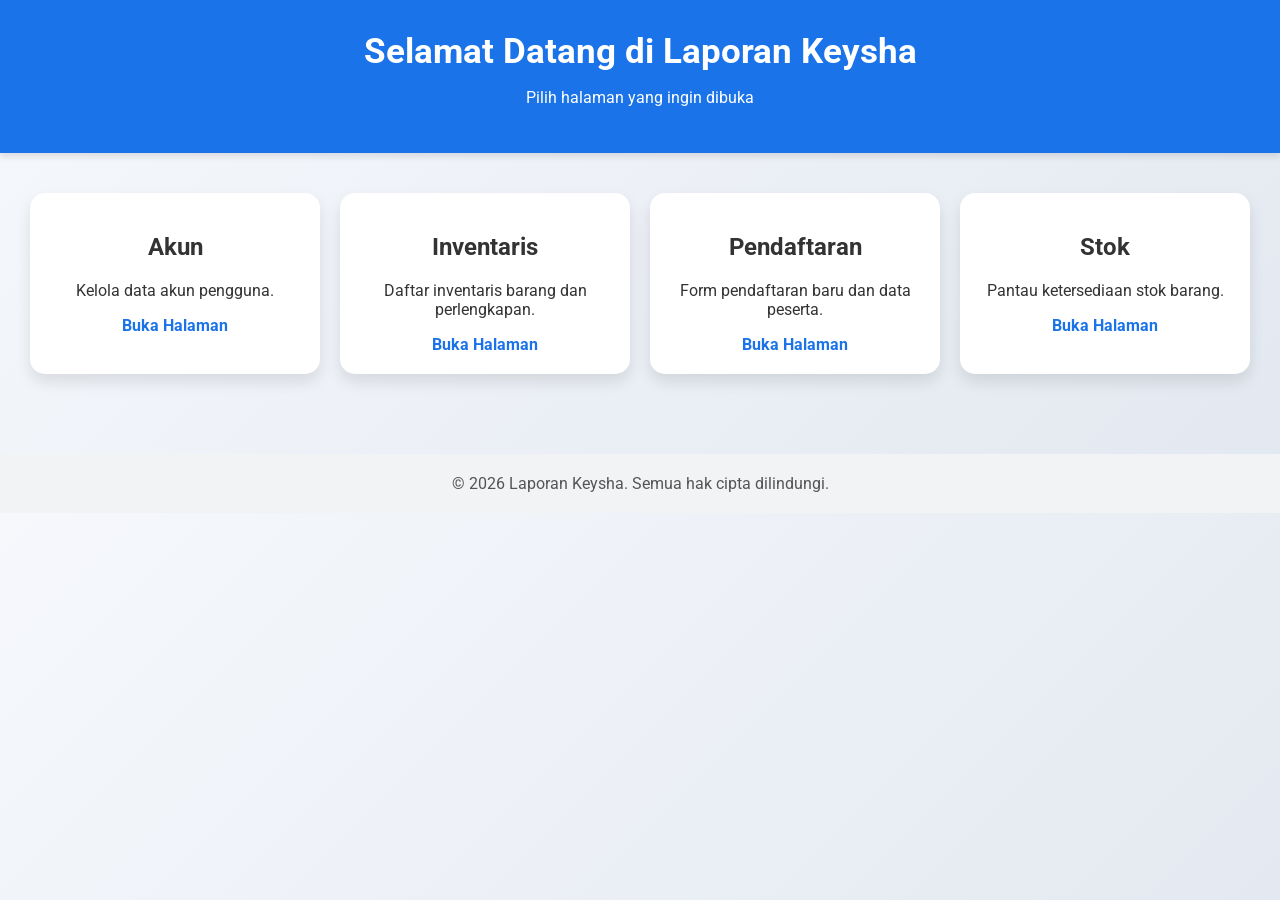
<file: index.html>
<!DOCTYPE html>
<html lang="id">
<head>
    <meta charset="UTF-8">
    <title>Laporan Keysha</title>
    <link href="https://fonts.googleapis.com/css2?family=Roboto:wght@400;700&display=swap" rel="stylesheet">
    <style>
        body {
            font-family: 'Roboto', sans-serif;
            margin: 0;
            background: linear-gradient(135deg, #f6f8fc, #e2e8f0);
            color: #333;
        }
        header {
            background-color: #1a73e8;
            color: white;
            padding: 30px;
            text-align: center;
            box-shadow: 0 4px 6px rgba(0,0,0,0.1);
        }
        header h1 {
            margin: 0;
            font-size: 2.2em;
        }
        .container {
            display: flex;
            flex-wrap: wrap;
            justify-content: center;
            padding: 40px 20px;
            gap: 20px;
        }
        .card {
            background-color: white;
            width: 250px;
            padding: 20px;
            border-radius: 15px;
            box-shadow: 0 8px 15px rgba(0,0,0,0.1);
            text-align: center;
            transition: transform 0.2s, box-shadow 0.2s;
        }
        .card:hover {
            transform: translateY(-5px);
            box-shadow: 0 12px 20px rgba(0,0,0,0.15);
        }
        .card a {
            display: block;
            margin-top: 15px;
            text-decoration: none;
            color: #1a73e8;
            font-weight: bold;
        }
        .card a:hover {
            text-decoration: underline;
        }
        footer {
            text-align: center;
            padding: 20px;
            background-color: #f1f3f5;
            margin-top: 40px;
            color: #555;
        }
    </style>
</head>
<body>
    <header>
        <h1>Selamat Datang di Laporan Keysha</h1>
        <p>Pilih halaman yang ingin dibuka</p>
    </header>

    <div class="container">
        <div class="card">
            <h2>Akun</h2>
            <p>Kelola data akun pengguna.</p>
            <a href="akun.html">Buka Halaman</a>
        </div>
        <div class="card">
            <h2>Inventaris</h2>
            <p>Daftar inventaris barang dan perlengkapan.</p>
            <a href="inventaris.html">Buka Halaman</a>
        </div>
        <div class="card">
            <h2>Pendaftaran</h2>
            <p>Form pendaftaran baru dan data peserta.</p>
            <a href="pendaftaran.html">Buka Halaman</a>
        </div>
        <div class="card">
            <h2>Stok</h2>
            <p>Pantau ketersediaan stok barang.</p>
            <a href="stok.html">Buka Halaman</a>
        </div>
    </div>

    <footer>
        &copy; 2026 Laporan Keysha. Semua hak cipta dilindungi.
    </footer>
</body>
</html>
</file>
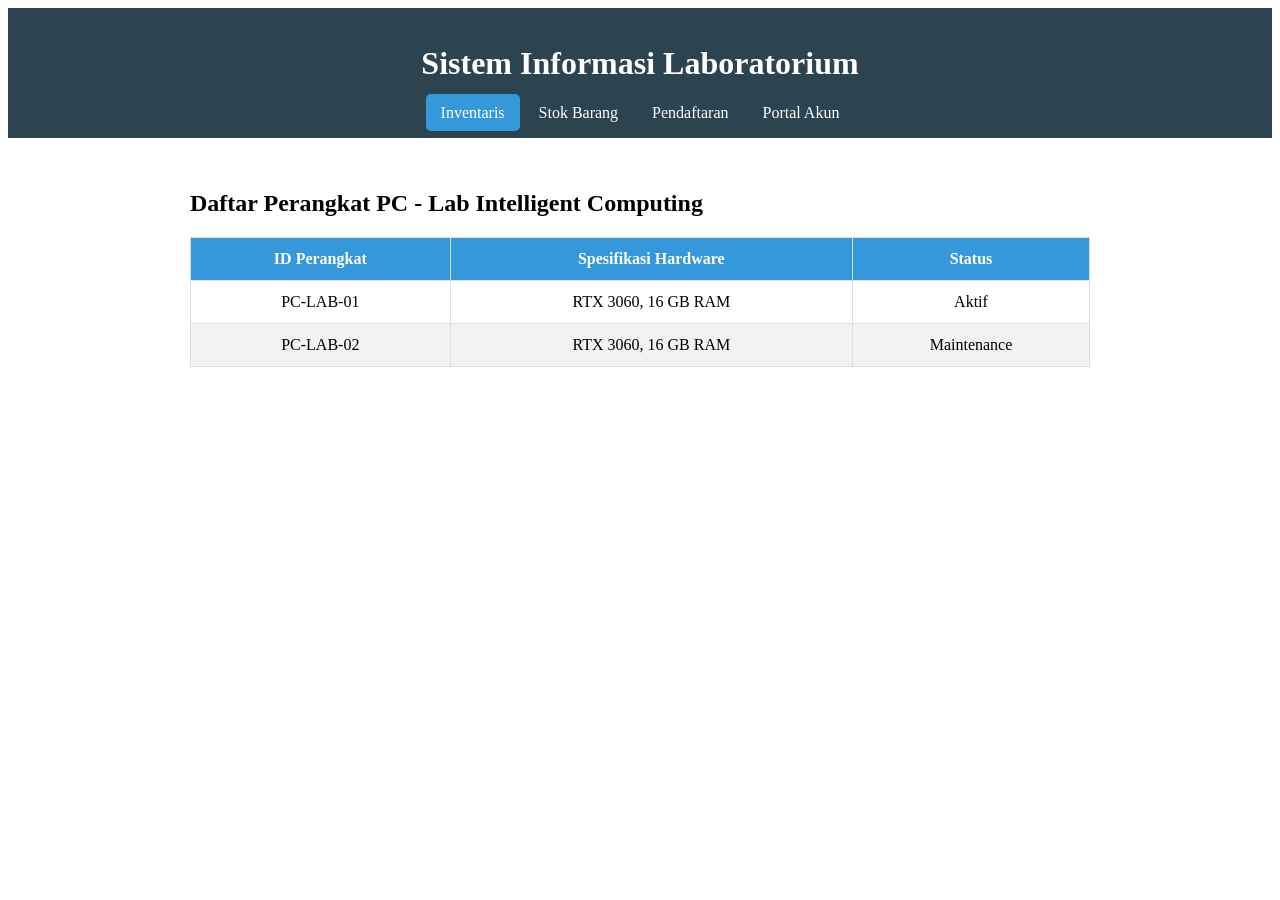
<file: inventaris.html>
<!--- KeyshaIvanNurinhadi_202432029 -->
<!DOCTYPE html>
<html lang="id">
<head>
    <meta charset="UTF-8">
    <meta name="viewport" content="width=device-width, initial-scale=1.0">

    <title>Inventaris Laboratorium</title>

    <link rel="stylesheet" href="style1.css">
</head>

<body>

    <header>
        <h1>Sistem Informasi Laboratorium</h1>

        <nav>
            <a class="active" href="inventaris.html">Inventaris</a>
            <a href="stok.html">Stok Barang</a>
            <a href="pendaftaran.html">Pendaftaran</a>
            <a href="akun.html">Portal Akun</a>
        </nav>
    </header>

    <main>

        <h2>Daftar Perangkat PC - Lab Intelligent Computing</h2>

        <table>

            <thead>
                <tr>
                    <th>ID Perangkat</th>
                    <th>Spesifikasi Hardware</th>
                    <th>Status</th>
                </tr>
            </thead>

            <tbody>

                <tr>
                    <td>PC-LAB-01</td>
                    <td>RTX 3060, 16 GB RAM</td>
                    <td>Aktif</td>
                </tr>

                <tr>
                    <td>PC-LAB-02</td>
                    <td>RTX 3060, 16 GB RAM</td>
                    <td>Maintenance</td>
                </tr>

            </tbody>

        </table>

    </main>

</body>
</html>
</file>
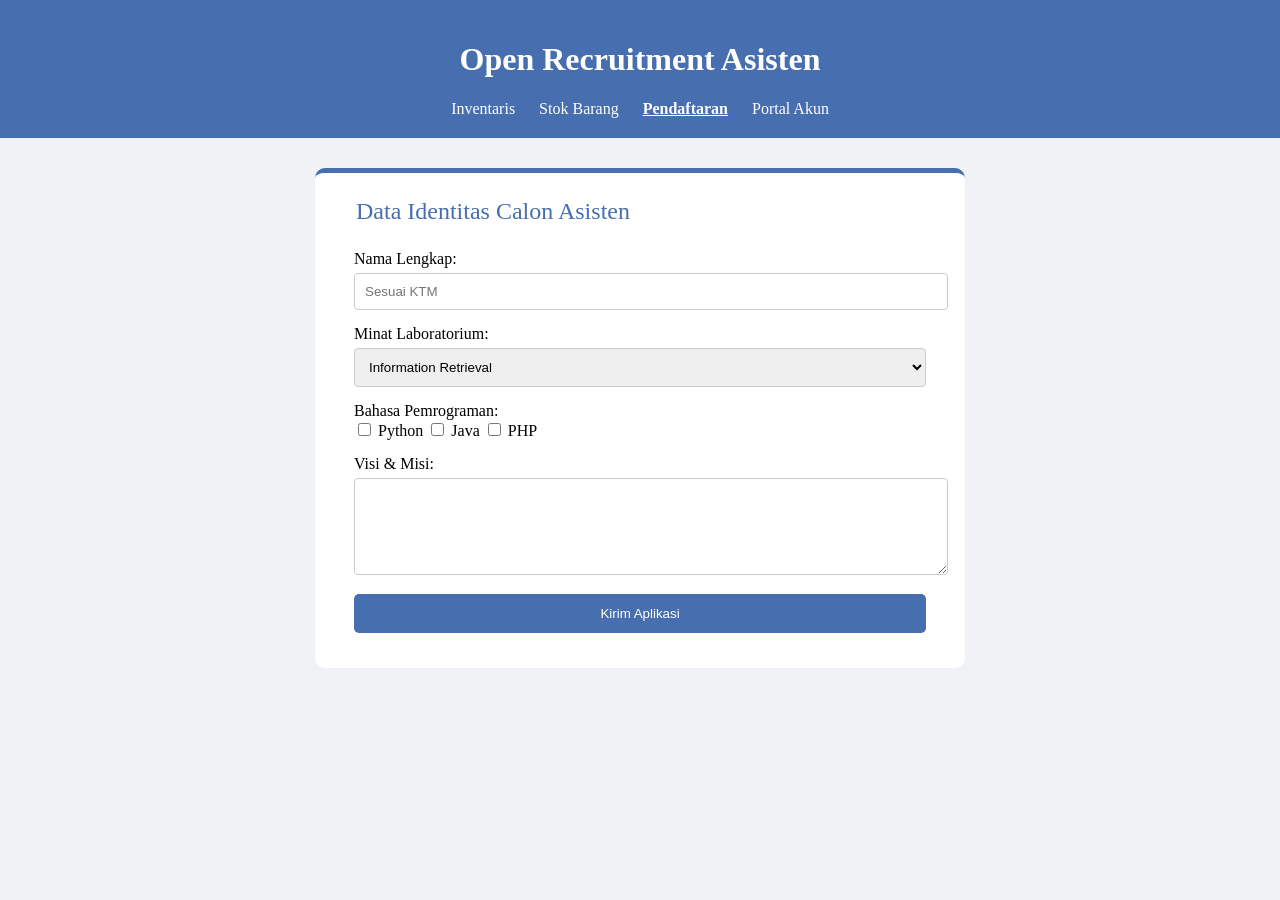
<file: pendaftaran.html>
<!--- KeyshaIvanNurinhadi_202432029 -->
<!DOCTYPE html>
<html lang="id">
<head>

    <meta charset="UTF-8">
    <meta name="viewport" content="width=device-width, initial-scale=1.0">

    <title>Lab ITPLN - Pendaftaran</title>

    <link rel="stylesheet" href="style3.css">

</head>

<body>

    <header>

        <h1>Open Recruitment Asisten</h1>

        <nav>
            <a href="inventaris.html">Inventaris</a>
            <a href="stok.html">Stok Barang</a>
            <a class="active" href="pendaftaran.html">Pendaftaran</a>
            <a href="akun.html">Portal Akun</a>
        </nav>

    </header>

    <main>

        <form class="reg-form">

            <fieldset>

                <legend>Data Identitas Calon Asisten</legend>

                <div class="form-group">
                    <label>Nama Lengkap:</label>

                    <input type="text" placeholder="Sesuai KTM">
                </div>

                <div class="form-group">
                    <label>Minat Laboratorium:</label>

                    <select>
                        <option>Information Retrieval</option>
                        <option>Software Engineering</option>
                        <option>Intelligent Computing</option>
                    </select>
                </div>

                <div class="form-group">

                    <label>Bahasa Pemrograman:</label><br>

                    <input type="checkbox"> Python
                    <input type="checkbox"> Java
                    <input type="checkbox"> PHP

                </div>

                <div class="form-group">

                    <label>Visi & Misi:</label><br>

                    <textarea rows="5"></textarea>

                </div>

                <button type="submit">
                    Kirim Aplikasi
                </button>

            </fieldset>

        </form>

    </main>

</body>
</html>
</file>
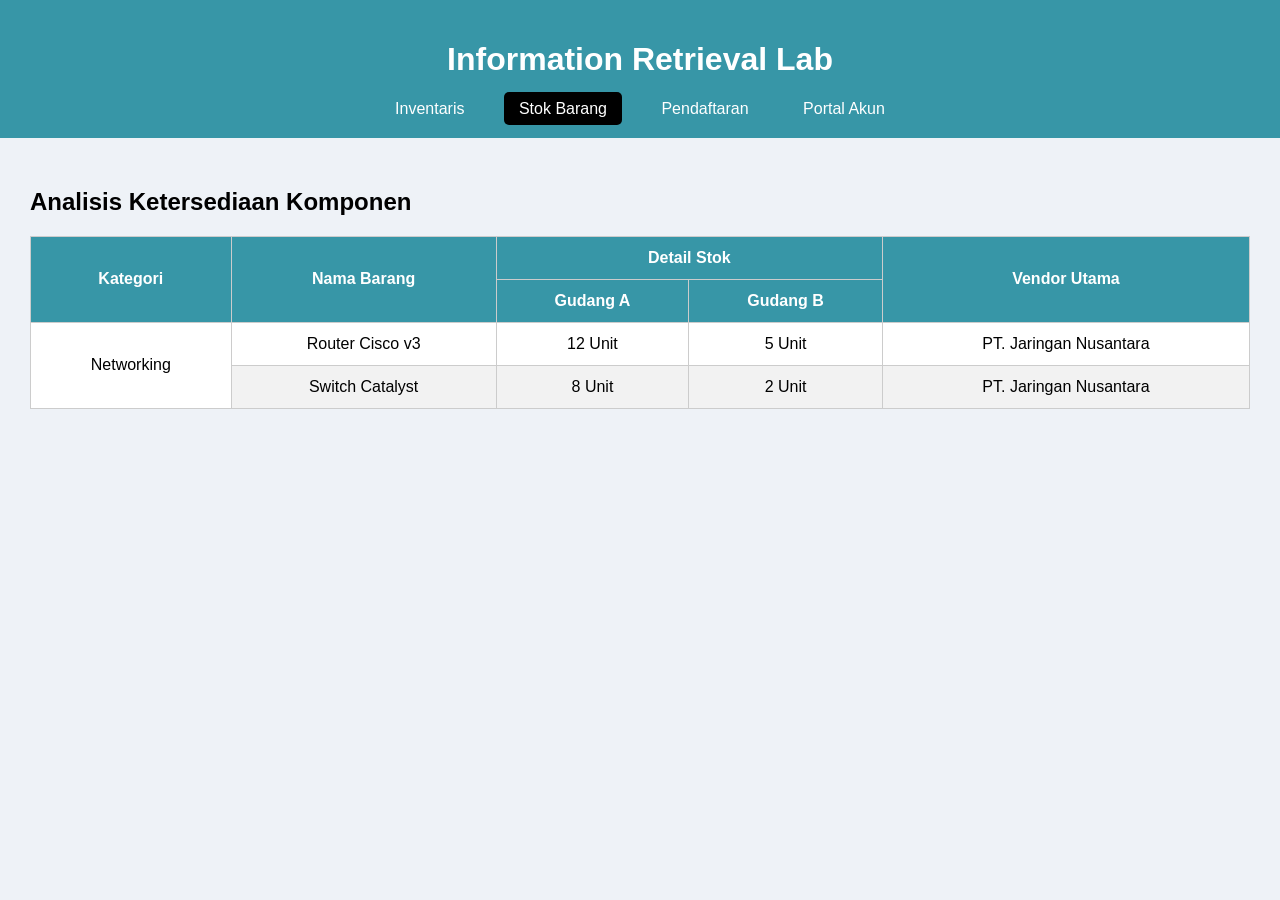
<file: stok.html>
<!--- KeyshaIvanNurinhadi_202432029 -->
<!DOCTYPE html>
<html lang="id">
<head>

    <meta charset="UTF-8">
    <meta name="viewport" content="width=device-width, initial-scale=1.0">

    <title>Lab ITPLN - Stok Barang</title>

    <link rel="stylesheet" href="style2.css">

</head>

<body>

    <header>

        <h1>Information Retrieval Lab</h1>

        <nav>
            <a href="inventaris.html">Inventaris</a>
            <a class="active" href="stok.html">Stok Barang</a>
            <a href="pendaftaran.html">Pendaftaran</a>
            <a href="akun.html">Portal Akun</a>
        </nav>

    </header>

    <main>

        <h2 style="text-align: left;">
        Analisis Ketersediaan Komponen
        </h2>
        <table class="styled-table">

            <thead>

                <tr>
                    <th rowspan="2">Kategori</th>
                    <th rowspan="2">Nama Barang</th>
                    <th colspan="2">Detail Stok</th>
                    <th rowspan="2">Vendor Utama</th>
                </tr>

                <tr>
                    <th>Gudang A</th>
                    <th>Gudang B</th>
                </tr>

            </thead>

            <tbody>

                <tr>
                    <td rowspan="2">Networking</td>
                    <td>Router Cisco v3</td>
                    <td>12 Unit</td>
                    <td>5 Unit</td>
                    <td>PT. Jaringan Nusantara</td>
                </tr>

                <tr>
                    <td>Switch Catalyst</td>
                    <td>8 Unit</td>
                    <td>2 Unit</td>
                    <td>PT. Jaringan Nusantara</td>
                </tr>

            </tbody>

        </table>

    </main>

</body>
</html>
</file>
<file: style1.css>
/* KeyshaIvanNurinhadi_202432029 */
 --- IGNORE ---
body {
    font-family: 'Segoe UI', Tahoma, Geneva, Verdana, sans-serif;
    background: #f4f7f6;
    margin: 0;
}

header {
    background: #2c4450;
    color: white;
    padding: 1rem;
    text-align: center;
}

nav {
    margin-top: 10px;
}

nav a {
    color: white;
    text-decoration: none;
    padding: 10px 15px;
}

nav a.active {
    background: #3498db;
    border-radius: 5px;
}

main {
    padding: 2rem;
    max-width: 900px;
    margin: auto;
}

table {
    width: 100%;
    border-collapse: collapse;
    background: white;
}

th,
td {
    border: 1px solid #ddd;
    padding: 12px;
    text-align: center;
}

th {
    background-color: #3498db;
    color: white;
}

tr:nth-child(even) {
    background-color: #f2f2f2;
}
</file>
<file: style3.css>
/* KeyshaIvanNurinhadi_202432029 */
body {
    background-color: #f0f2f5;
    font-family: 'Verdana';
    margin: 0;
}

header {
    background-color: #476EAE;
    color: white;
    text-align: center;
    padding: 20px;
}

nav {
    margin-top: 10px;
}

nav a {
    color: white;
    text-decoration: none;
    margin: 10px;
}

nav a.active {
    color: white;
    font-weight: bold;
    text-decoration: underline;
}

main {
    display: flex;
    justify-content: center;
    align-items: center;
    padding: 30px;
}

.reg-form {
    background: white;
    padding: 25px;
    border-radius: 10px;
    width: 100%;
    max-width: 600px;
    border-top: 5px solid #476EAE;
}

fieldset {
    border: none;
}

legend {
    font-size: 1.5em;
    color: #476EAE;
    margin-bottom: 20px;
}

.form-group {
    margin-bottom: 15px;
}

input[type="text"],
select,
textarea {
    width: 100%;
    padding: 10px;
    margin-top: 5px;
    border: 1px solid #ccc;
    border-radius: 4px;
}

button {
    background: #476EAE;
    color: white;
    border: none;
    padding: 12px 20px;
    border-radius: 5px;
    cursor: pointer;
    width: 100%;
}
</file>
<file: style2.css>
/* KeyshaIvanNurinhadi_202432029 */
body {
    margin: 0;
    font-family: Arial, Helvetica, sans-serif;
    background-color: #eef2f7;
}

header {
    background-color: #3796a7;
    color: white;
    padding: 20px;
    text-align: center;
}

nav {
    margin-top: 10px;
}

nav a {
    color: white;
    text-decoration: none;
    margin: 10px;
    padding: 8px 15px;
}

nav a.active {
    background-color: #000000;
    border-radius: 5px;
}

main {
    padding: 30px;
}

h2 {
    text-align: center;
    margin-bottom: 20px;
}

.styled-table {
    width: 100%;
    border-collapse: collapse;
    background-color: white;
}

.styled-table th,
.styled-table td {
    border: 1px solid #ccc;
    padding: 12px;
    text-align: center;
}

.styled-table th {
    background-color: #3796a7;
    color: white;
}

.styled-table tr:nth-child(even) {
    background-color: #f2f2f2;
}
</file>
